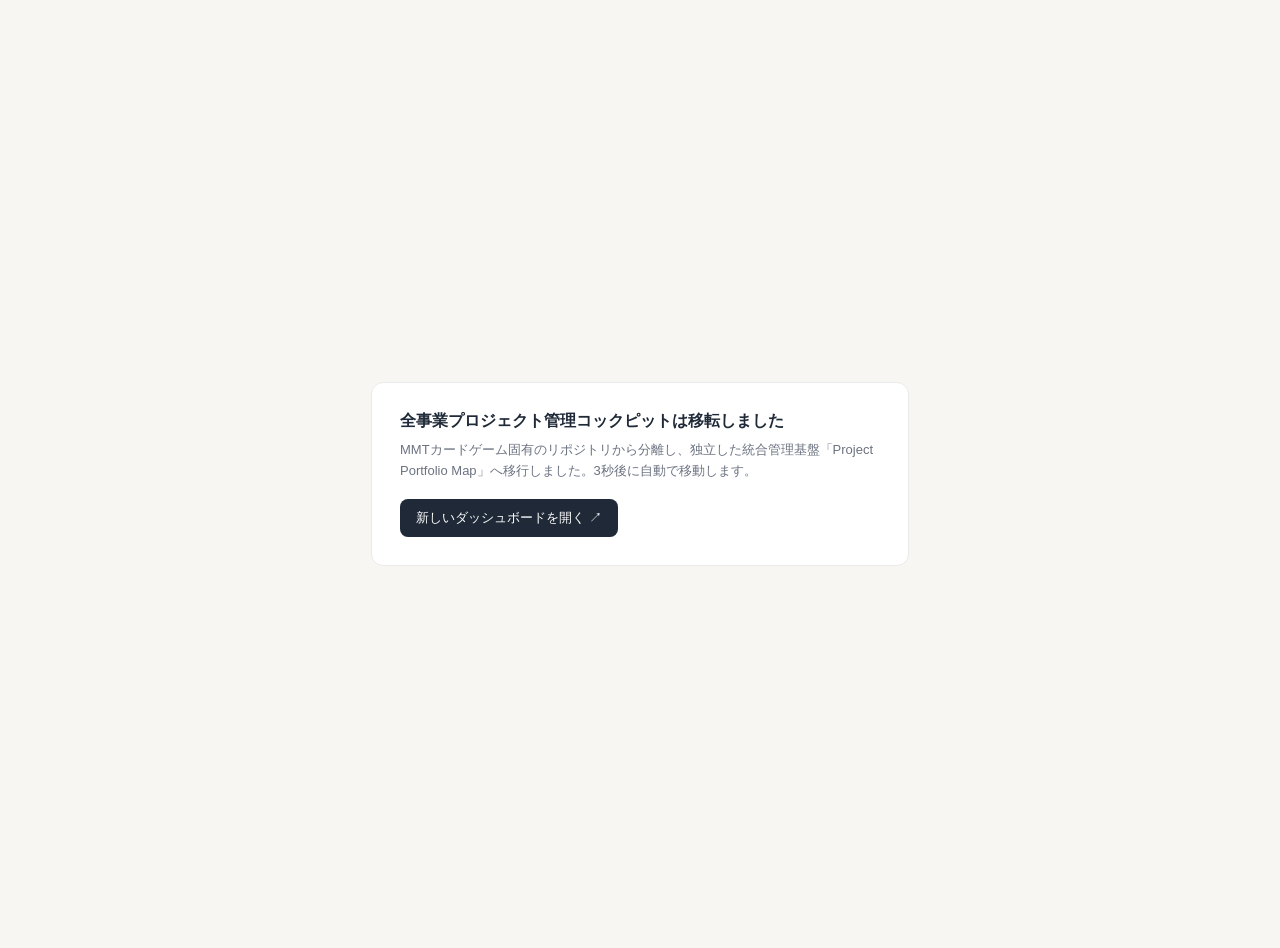
<file: cockpit/index.html>
<!DOCTYPE html>
<html lang="ja">
<head>
  <meta charset="UTF-8" />
  <meta name="viewport" content="width=device-width, initial-scale=1.0" />
  <title>移転のお知らせ — Project Portfolio Map</title>
  <meta http-equiv="refresh" content="3;url=https://kassii77763.github.io/project-management/" />
  <style>
    body {
      margin: 0;
      min-height: 100vh;
      display: flex;
      align-items: center;
      justify-content: center;
      background: #F7F6F3;
      color: #1F2937;
      font-family: -apple-system, BlinkMacSystemFont, "Segoe UI", Roboto, "Hiragino Sans", sans-serif;
      padding: 24px;
    }
    .card {
      max-width: 480px;
      width: 100%;
      background: #FFFFFF;
      border: 1px solid #EAEAEA;
      border-radius: 12px;
      padding: 28px;
    }
    h1 { font-size: 16px; margin: 0 0 8px; }
    p { font-size: 13px; color: #6B7280; line-height: 1.6; margin: 0 0 18px; }
    a {
      display: inline-block;
      background: #1F2937;
      color: #FFFFFF;
      text-decoration: none;
      font-size: 13px;
      font-weight: 500;
      padding: 10px 16px;
      border-radius: 8px;
    }
  </style>
</head>
<body>
  <div class="card">
    <h1>全事業プロジェクト管理コックピットは移転しました</h1>
    <p>
      MMTカードゲーム固有のリポジトリから分離し、独立した統合管理基盤「Project Portfolio Map」へ移行しました。3秒後に自動で移動します。
    </p>
    <a href="https://kassii77763.github.io/project-management/">新しいダッシュボードを開く ↗</a>
  </div>
</body>
</html>
</file>
